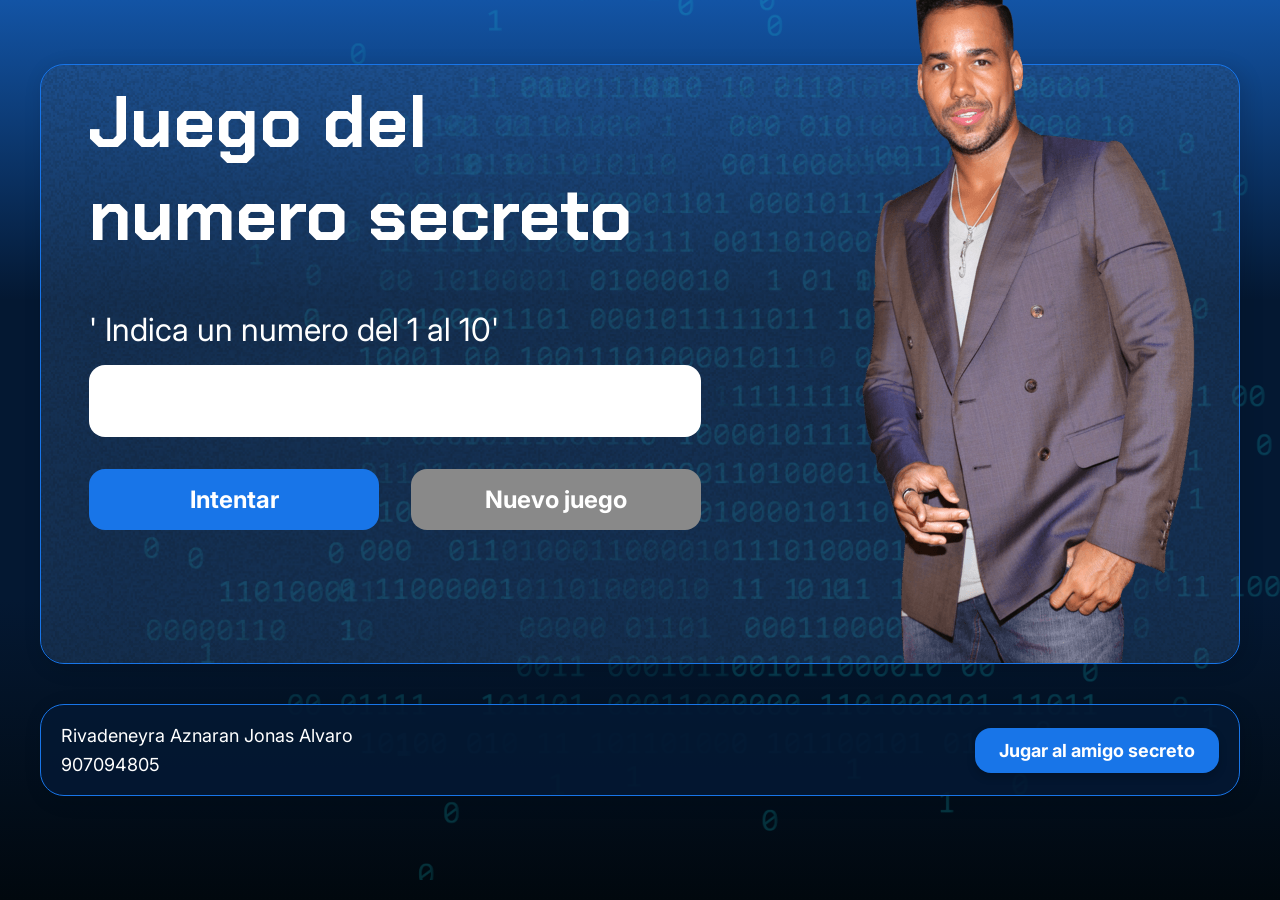
<file: index.html>
<!DOCTYPE html>
<html lang="es">

<head>
    <meta charset="UTF-8">
    <meta name="viewport" content="width=device-width, initial-scale=1.0">
    <link rel="preconnect" href="https://fonts.googleapis.com">
    <link rel="preconnect" href="https://fonts.gstatic.com" crossorigin>
    <link href="https://fonts.googleapis.com/css2?family=Chakra+Petch:wght@700&family=Inter:wght@400;700&display=swap"
        rel="stylesheet">
    <link rel="stylesheet" href="style.css">
    <title>-PROYECTO INDIVIDUAL-</title>
</head>

<body>

    <div class="container">
        <div class="contenedor__contenido">
            <div class="contenedor__informaciones">
                <div class="contenedor__texto">
                    <h1></h1>
                    <p class="texto__parrafo"></p>
                </div>
                <input type="number" id="valorUsuario" min="1" max="10" class="contenedor__input">
                <div class="intento contenedor__botones">
                    <button onclick="verificarIntento();" class="contenedor__boton">Intentar</button>
                    <button onclick="reiniciarJuego();" class="contenedor__boton" id="reiniciar" disabled>Nuevo
                        juego</button>
                </div>
            </div>
            <img src="./img/iaRomeo.png" alt="Una persona mirando a la izquierda" class="contenedor__imagen-persona" />
        </div>
    </div>

    <footer class="pie-pagina">
        <div class="pie-pagina__contenido">
            <div class="pie-pagina__informacion">
                <p class="pie-pagina__nombre">Rivadeneyra Aznaran Jonas Alvaro</p>
                <p class="pie-pagina__telefono">907094805</p>
            </div>
            <a href="./amigi_secreto/index.html" class="pie-pagina__boton">Jugar al amigo secreto</a>
        </div>
    </footer>

    <script src="app.js"></script>


</body>

</html>
</file>
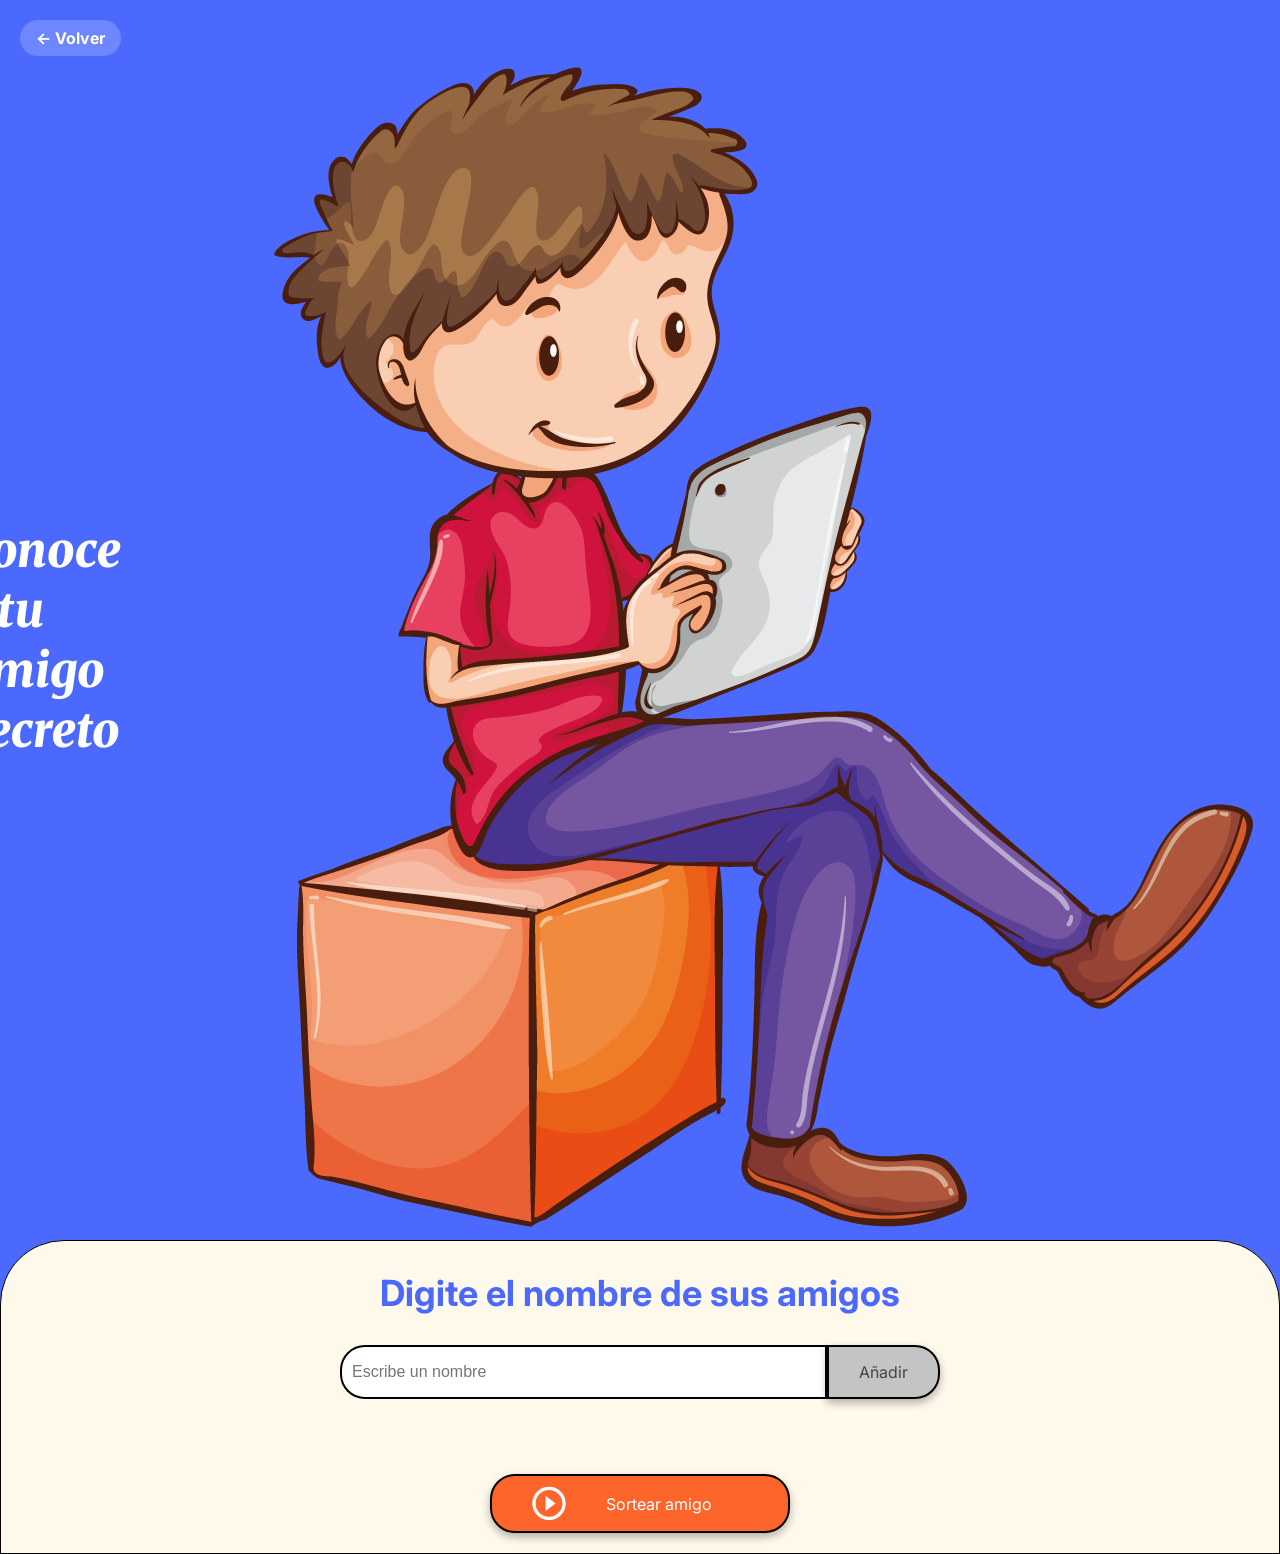
<file: amigi_secreto/index.html>
<!DOCTYPE html>
<html lang="es">
<head>
    <meta charset="UTF-8">
    <meta name="viewport" content="width=device-width, initial-scale=1.0">
    <link rel="stylesheet" href="style.css">
    <link rel="preconnect" href="https://fonts.googleapis.com">
    <link rel="preconnect" href="https://fonts.gstatic.com" crossorigin>
    <link href="https://fonts.googleapis.com/css2?family=Inter:wght@100;400;700;900&family=Merriweather:ital,wght@0,300;0,400;0,700;0,900;1,300;1,400;1,700;1,900&display=swap" rel="stylesheet">
    <title>❤️Amigo Secreto❤️</title>
</head>

<body>
    <a href="../index.html" class="back-button">← Volver</a>
    <main class="main-content">
        <header class="header-banner">
            <h1 class="main-title">Conoce a tu Amigo Secreto</h1>
            <img src="assets/amigo-secreto.png" alt="Imagen representativa de amigo secreto">
        </header>
        
        <section class="input-section">
            <h2 class="section-title">Digite el nombre de sus amigos</h2>
            <div class="input-wrapper">
                <input type="text" id="amigo" class="input-name" placeholder="Escribe un nombre">
                <button class="button-add" onclick="añadir()">Añadir</button>
            </div>
           
            <ul id="listaAmigos" class="name-list" aria-labelledby="listaAmigos" role="list"></ul>
            <ul id="resultado" class="result-list" aria-live="polite"></ul>

            <div class="button-container">
                <button class="button-draw" onclick="sortearAmigo()" aria-label="Sortear amigo secreto">
                    <img src="assets/play_circle_outline.png" alt="Ícono para sortear">
                    Sortear amigo
                </button>
            </div>
        </section>
    </main>

    <script src="app.js" defer></script>
</body>
</html>
</file>
<file: style.css>
* {
    box-sizing: border-box;
    margin: 0;
    padding: 0;
    color: white;
}

body {
    background: linear-gradient(#1354A5 0%, #041832 33.33%, #041832 66.67%, #01080E 100%);
    min-height: 100vh;
    display: flex;
    flex-direction: column;
    align-items: center;
    justify-content: center;
    padding-bottom: 40px;
}


body::before {
    background-image: url("img/code.png");
    background-repeat: no-repeat;
    background-position: right;
    content: "";
    display: block;
    position: absolute;
    width: 100%;
    height: 100%;
    opacity: 0.4;
}

.container {
    width: 1200px;
    height: 600px;
    display: flex;
    align-items: center;
    justify-content: space-between;
    border-radius: 24px;
    border: 1px solid #1875E8;
    box-shadow: 4px 4px 20px 0px rgba(1, 8, 14, 0.15);
    background-image: url("img/Ruido.png");
    background-size: 100% 100%;
    position: relative;
}


.contenedor__contenido {
    display: flex;
    align-items: center;
    position: absolute;
    bottom: 0;
}

.contenedor__informaciones {
    flex: 1;
    padding: 3rem;
}

.contenedor__boton {
    border-radius: 16px;
    background: #1875E8;
    padding: 16px 24px;
    width: 100%;
    font-size: 24px;
    font-weight: 700;
    border: none;
    margin-top: 2rem;
}

.contenedor__boton:disabled {
    background: #898989;
}

.contenedor__texto {
    margin: 16px 0 16px 0;
}

.contenedor__texto-azul {
    color: #1875E8;
}

.contenedor__input {
    width: 100%;
    height: 72px;
    border-radius: 16px;
    background-color: #FFF;
    border: none;
    color: #1875E8;
    padding: 2rem;
    font-size: 24px;
    font-weight: 700;
    font-family: 'Inter', sans-serif;
}

.contenedor__botones {
    display: flex;
    gap: 2em;
}

h1 {
    font-family: 'Chakra Petch', sans-serif;
    font-size: 72px;
    padding-bottom: 3rem;
}

p,
button {
    font-family: 'Inter', sans-serif;
}

.texto__parrafo {
    font-size: 32px;
    font-weight: 400;
}

.pie-pagina {
    background-color: rgba(4, 24, 50, 0.9);
    padding: 20px;
    margin-top: 40px;
    border-radius: 24px;
    border: 1px solid #1875E8;
    box-shadow: 4px 4px 20px 0px rgba(1, 8, 14, 0.15);
    position: relative;
    z-index: 10;
    width: 100%;
    max-width: 1200px;
}

.pie-pagina__contenido {
    display: flex;
    justify-content: space-between;
    align-items: center;
    max-width: 1200px;
    margin: 0 auto;
}

.pie-pagina__informacion {
    display: flex;
    flex-direction: column;
    gap: 8px;
}

.pie-pagina__nombre, .pie-pagina__telefono {
    color: white;
    font-family: 'Inter', sans-serif;
    font-size: 18px;
    margin: 0;
}

.pie-pagina__boton {
    background-color: #1875E8;
    color: white;
    padding: 12px 24px;
    border-radius: 16px;
    text-decoration: none;
    font-family: 'Inter', sans-serif;
    font-weight: 700;
    font-size: 18px;
    box-shadow: 0 4px 8px rgba(0, 0, 0, 0.2);
    transition: all 0.3s ease;
}

.pie-pagina__boton:hover {
    background-color: #0d5fc7;
    transform: translateY(-2px);
    box-shadow: 0 6px 12px rgba(0, 0, 0, 0.3);
}
</file>
<file: amigi_secreto/style.css>
:root {
    --color-primary: #4B69FD;
    --color-secondary: #FFF9EB;
    --color-tertiary: #C4C4C4;
    --color-button: #fe652b;
    --color-button-hover: #e55720;
    --color-text: #444444;
    --color-white: #FFFFFF;
}

/* Estilos generales */
* {
    margin: 0;
    padding: 0;
    box-sizing: border-box;
}

body {
    height: 100vh;
    background-color: var(--color-primary);
    display: flex;
    justify-content: center;
    align-items: center;
    position: relative;
}

.main-content {
    display: flex;
    flex-direction: column;
    height: 100%;
    width: 100%;
}

/* Banner */
.header-banner {
    flex: 40%;
    display: flex;
    justify-content: center;
    align-items: center;
    padding: 40px 0 0;
}

/* Sección de entrada */
.input-section {
    flex: 60%;
    background-color: var(--color-secondary);
    border: 1px solid #000;
    border-radius: 64px 64px 0 0;
    display: flex;
    flex-direction: column;
    align-items: center;
    padding: 20px;
    width: 100%;
}

/* Títulos */
.main-title {
    font-size: 48px;
    font-family: "Merriweather", serif;
    font-weight: 900;
    font-style: italic;
    color: var(--color-white);
}

.section-title {
    font-family: "Inter", serif;
    font-size: 36px;
    font-weight: 700;
    color: var(--color-primary);
    margin: 10px 0;
    text-align: center;
}

/* Contenedores de entrada y botón */
.input-wrapper {
    display: flex;
    justify-content: center;
    width: 100%;
    max-width: 600px;
    margin-top: 20px;
}

.input-name {
    width: 100%;
    padding: 10px;
    border: 2px solid #000;
    border-radius: 25px 0 0 25px;
    font-size: 16px;
}

.button-container {
    width: 300px;
    justify-content: center;
}

/* Estilos de entrada de texto */
.input-title {
    flex: 1;
    padding: 10px 15px;
    font-size: 16px;
    border: 2px solid #333;
    border-right: none;
    border-radius: 25px 0 0 25px;
    font-family: "Merriweather", serif;
    box-shadow: 0 4px 8px rgba(0, 0, 0, 0.3);
}

/* Estilos de botón */
button {
    padding: 15px 30px;
    font-family: "Inter", sans-serif;
    font-size: 16px;
    border: 2px solid #000;
    border-radius: 25px;
    box-shadow: 0 4px 8px rgba(0, 0, 0, 0.3);
    cursor: pointer;
}

.button-add {
    background-color: var(--color-tertiary);
    color: var(--color-text);
    border-radius: 0 25px 25px 0;
}

.button-add:hover {
    background-color: #a1a1a1;
}

/* Listas */
ul {
    list-style-type: none;
    color: var(--color-text);
    font-family: "Inter", sans-serif;
    font-size: 18px;
    margin: 20px 0;
}

.result-list {
    margin-top: 15px;
    color: #05DF05;
    font-size: 22px;
    font-weight: bold;
    text-align: center;
}

/* Botón de sortear título */
.button-draw {
    display: flex;
    align-items: center;
    width: 100%;
    padding: 10px 40px;
    color: var(--color-white);
    background-color: var(--color-button);
    font-size: 16px;
}

.button-draw img {
    margin-right: 40px;
}

.button-draw:hover {
    background-color: var(--color-button-hover);
}

.back-button {
    position: absolute;
    top: 20px;
    left: 20px;
    background-color: rgba(255, 255, 255, 0.2);
    color: var(--color-white);
    padding: 8px 16px;
    border-radius: 20px;
    text-decoration: none;
    font-family: "Inter", sans-serif;
    font-size: 16px;
    font-weight: bold;
    display: flex;
    align-items: center;
    transition: all 0.3s ease;
    z-index: 100;
}

.back-button:hover {
    background-color: rgba(255, 255, 255, 0.3);
    transform: translateX(-5px);
}
</file>
